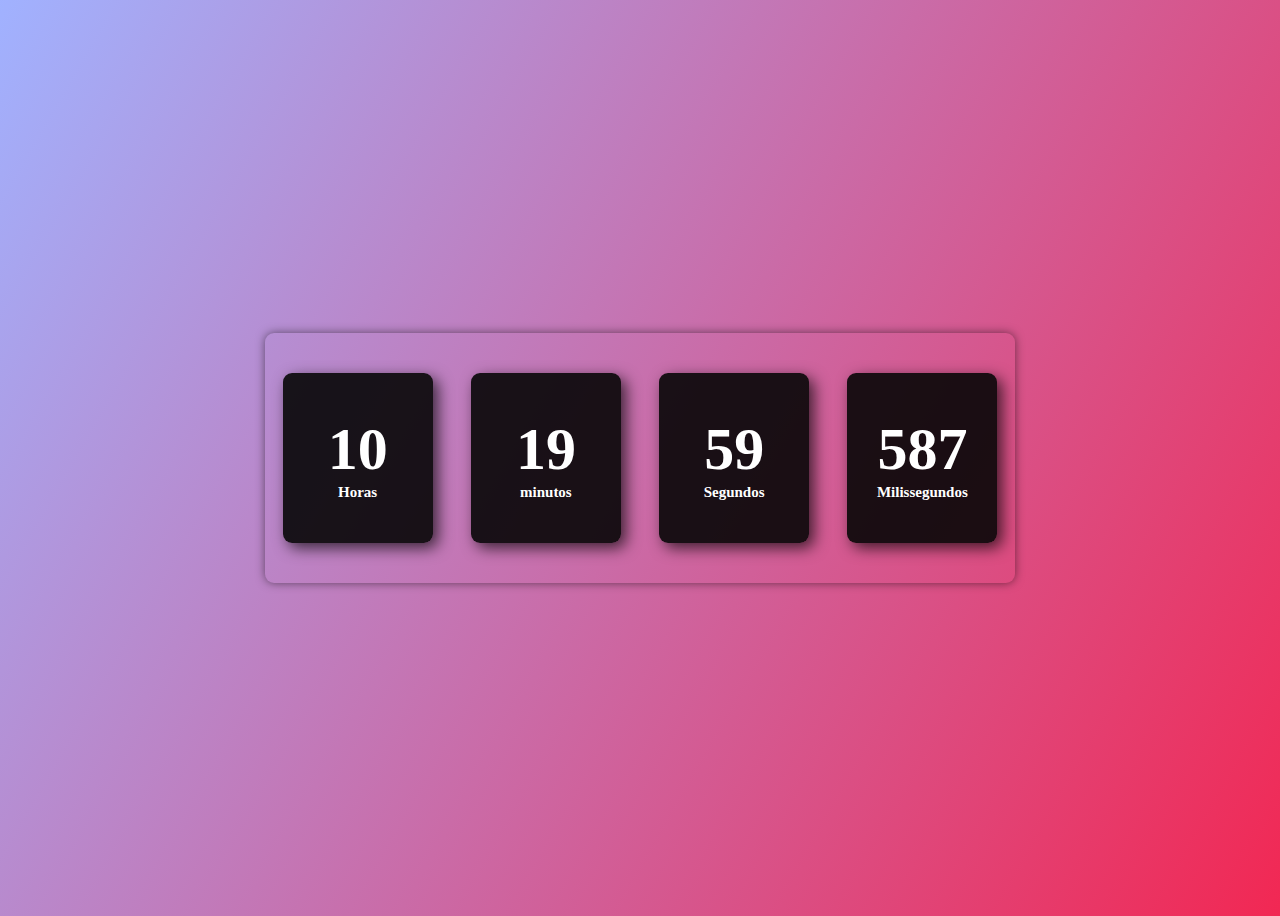
<file: Relógio/index.html>
<!DOCTYPE html>
<html lang="en">
<head>
    <meta charset="UTF-8">
    <meta http-equiv="X-UA-Compatible" content="IE=edge">
    <meta name="viewport" content="width=device-width, initial-scale=1.0">
    <title>Relógio Digital</title>
    <link rel="stylesheet" href="site.css">
</head>
<body>
    <main>
        <div>
            <span id="horas">00</span>
            <span class="tempo">Horas</span>
        </div>

        <div>
            <span id="minutos">00</span>
            <span class="tempo">minutos</span>
        </div>

        <div>
            <span id="segundos">00</span>
            <span class="tempo">Segundos</span>
            </span>
        </div>
        <div>
            <span id="milissegundos">00</span>
            <span class="tempo">Milissegundos</span>
            </span>
        </div>
    </main>
    <script src="script.js"></script>
</body>
</html>
</file>
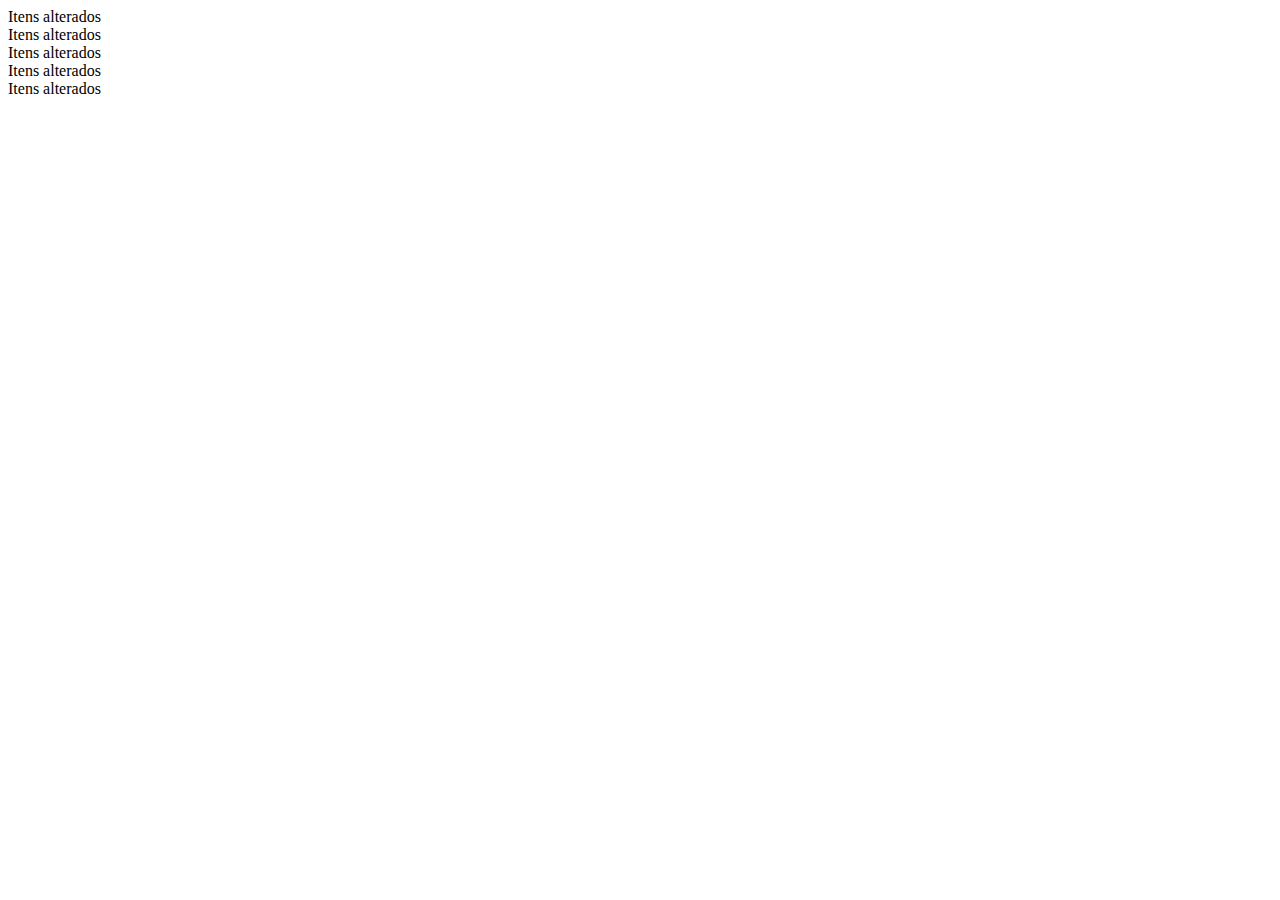
<file: Aulas/Aula8/index.html>
<!DOCTYPE html>
<html lang="pt-br">
<head>
    <meta charset="UTF-8">
    <meta http-equiv="X-UA-Compatible" content="IE=edge">
    <meta name="viewport" content="width=device-width, initial-scale=1.0">
    <title>Exercício</title>
</head>
<body>
    <div class="div1">Item1</div>
    <div class="div2">Item2</div>
    <div class="div3">Item3</div>
    <div class="div4">Item4</div>
    <div class="div5">Item5</div>
    <script src="Aula8.js"></script>
</body>
</html>
</file>
<file: Relógio/site.css>
@import url('https://fonts.googleapis.com/css2?family=Open+Sans:ital,wght@1,300&display=swap');;
* {
    border:0;
    padding:0;
    margin:0;
    box-sizing: border-box;
    font-family:'Open Sans', sans-serif;  
}

 body  {
    height: 100vh;
    background:  linear-gradient(120deg,rgba(124, 148, 255, 0.722),#f00d3ee3);
    display:flex;
    align-items: center;
    justify-content:center;
}

main {
    display: flex;
    align-items: center;
    justify-content: space-around;
    height: 250px;
    width: 750px;
    background: transparent;
    border-radius: 9px;
    gap:3px;
    box-shadow: 0px 0px 10px rgba(2, 2, 2, 0.5);
}

main div{
    height: 170px;
    width: 150px;
    display: flex;
    flex-direction: column;
    align-items: center;
    justify-content:center;
    color:#ffffff;
    background:rgba(5, 5, 5, 0.9);
    box-shadow: 5px 5px 15px rgba(0, 0, 0, 0.7);
    border-radius: 9px;
}

main span {
    font-weight:bolder;
    font-size:60px;
}

main span.tempo {
    font-size: 15px;
}
</file>
